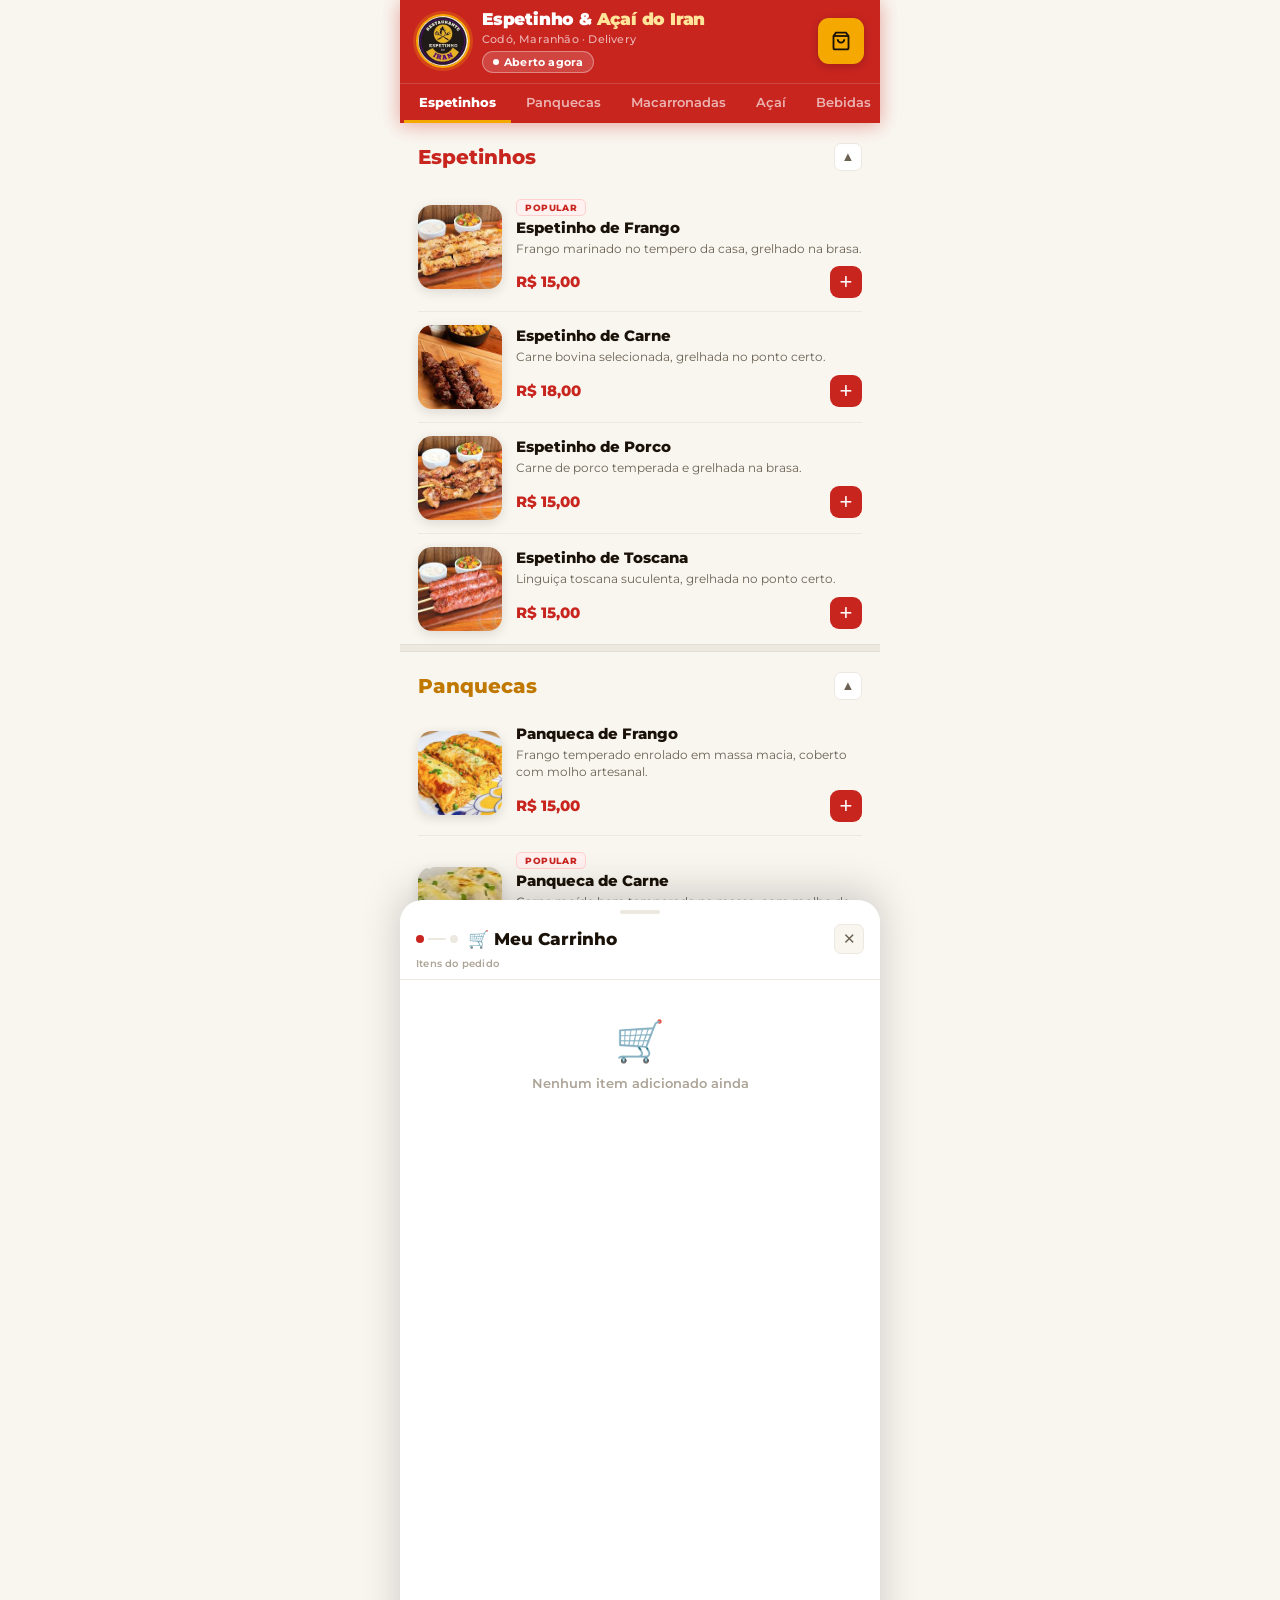
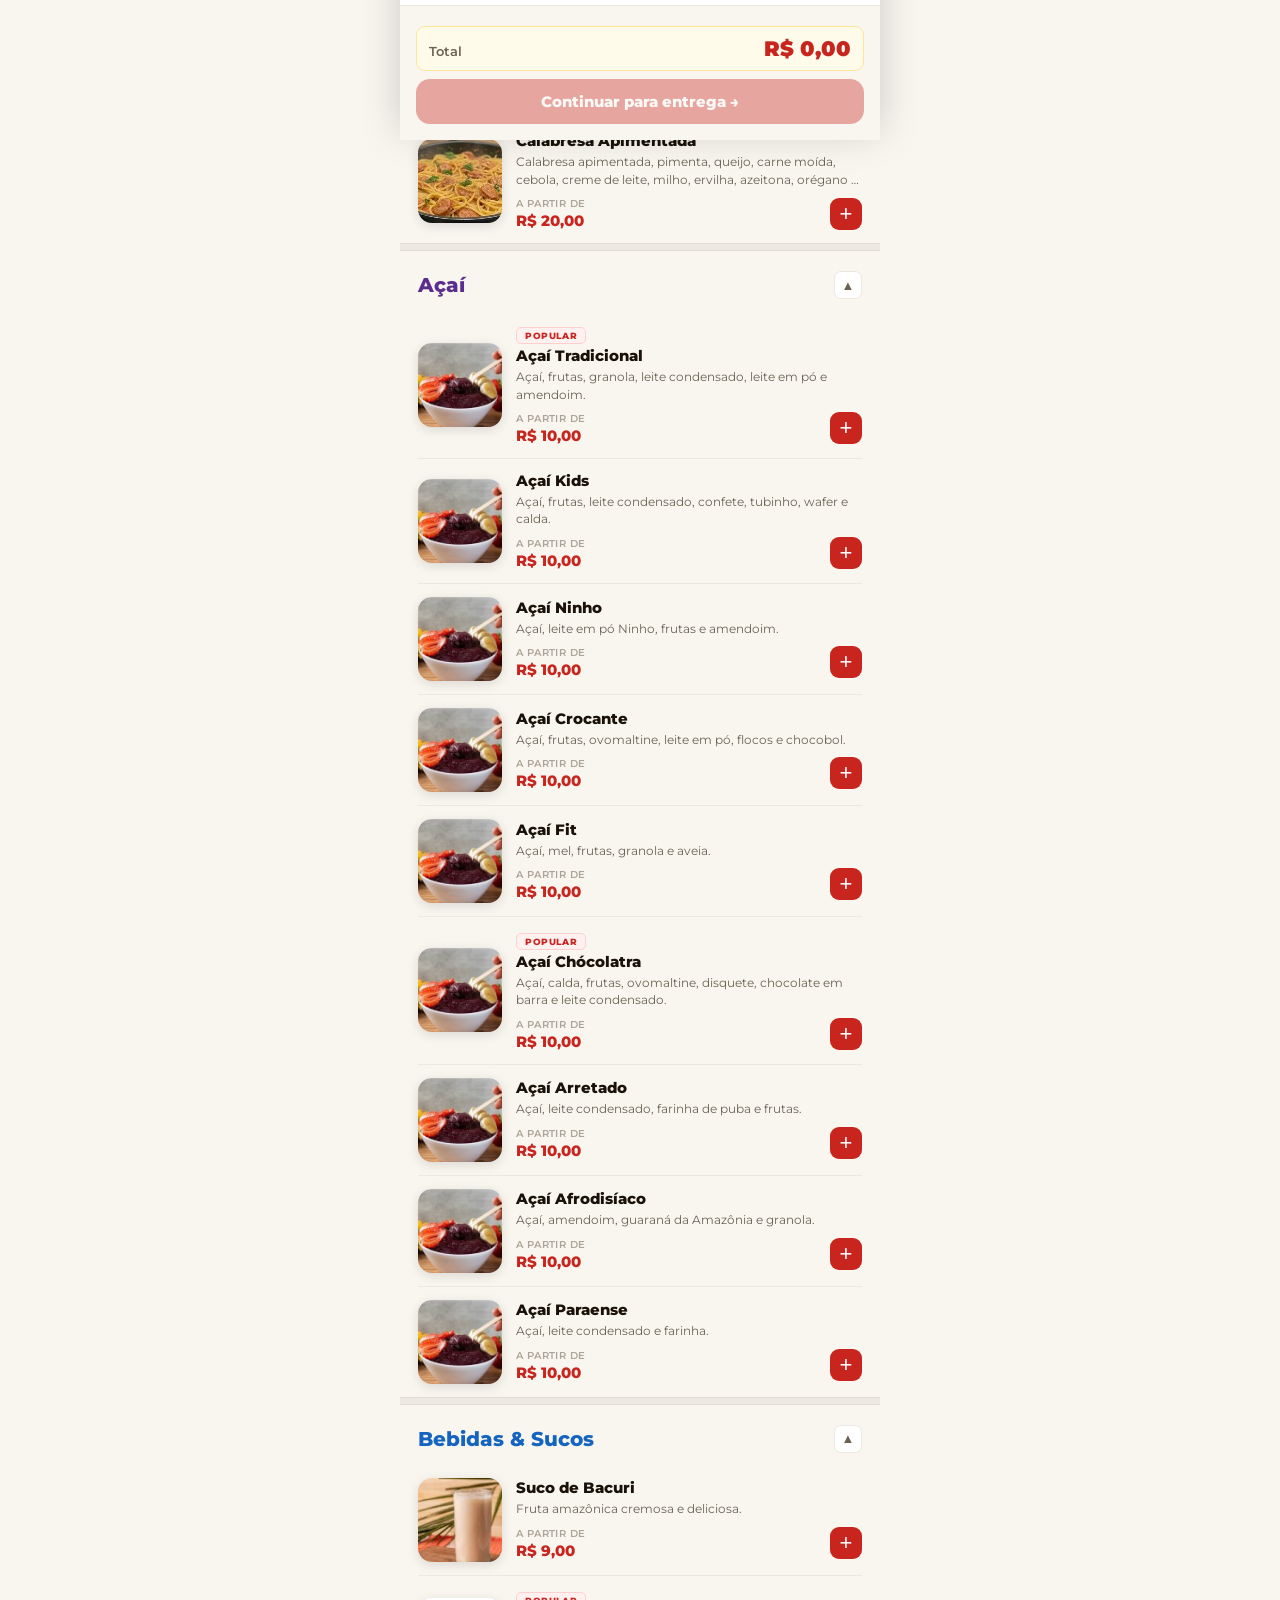
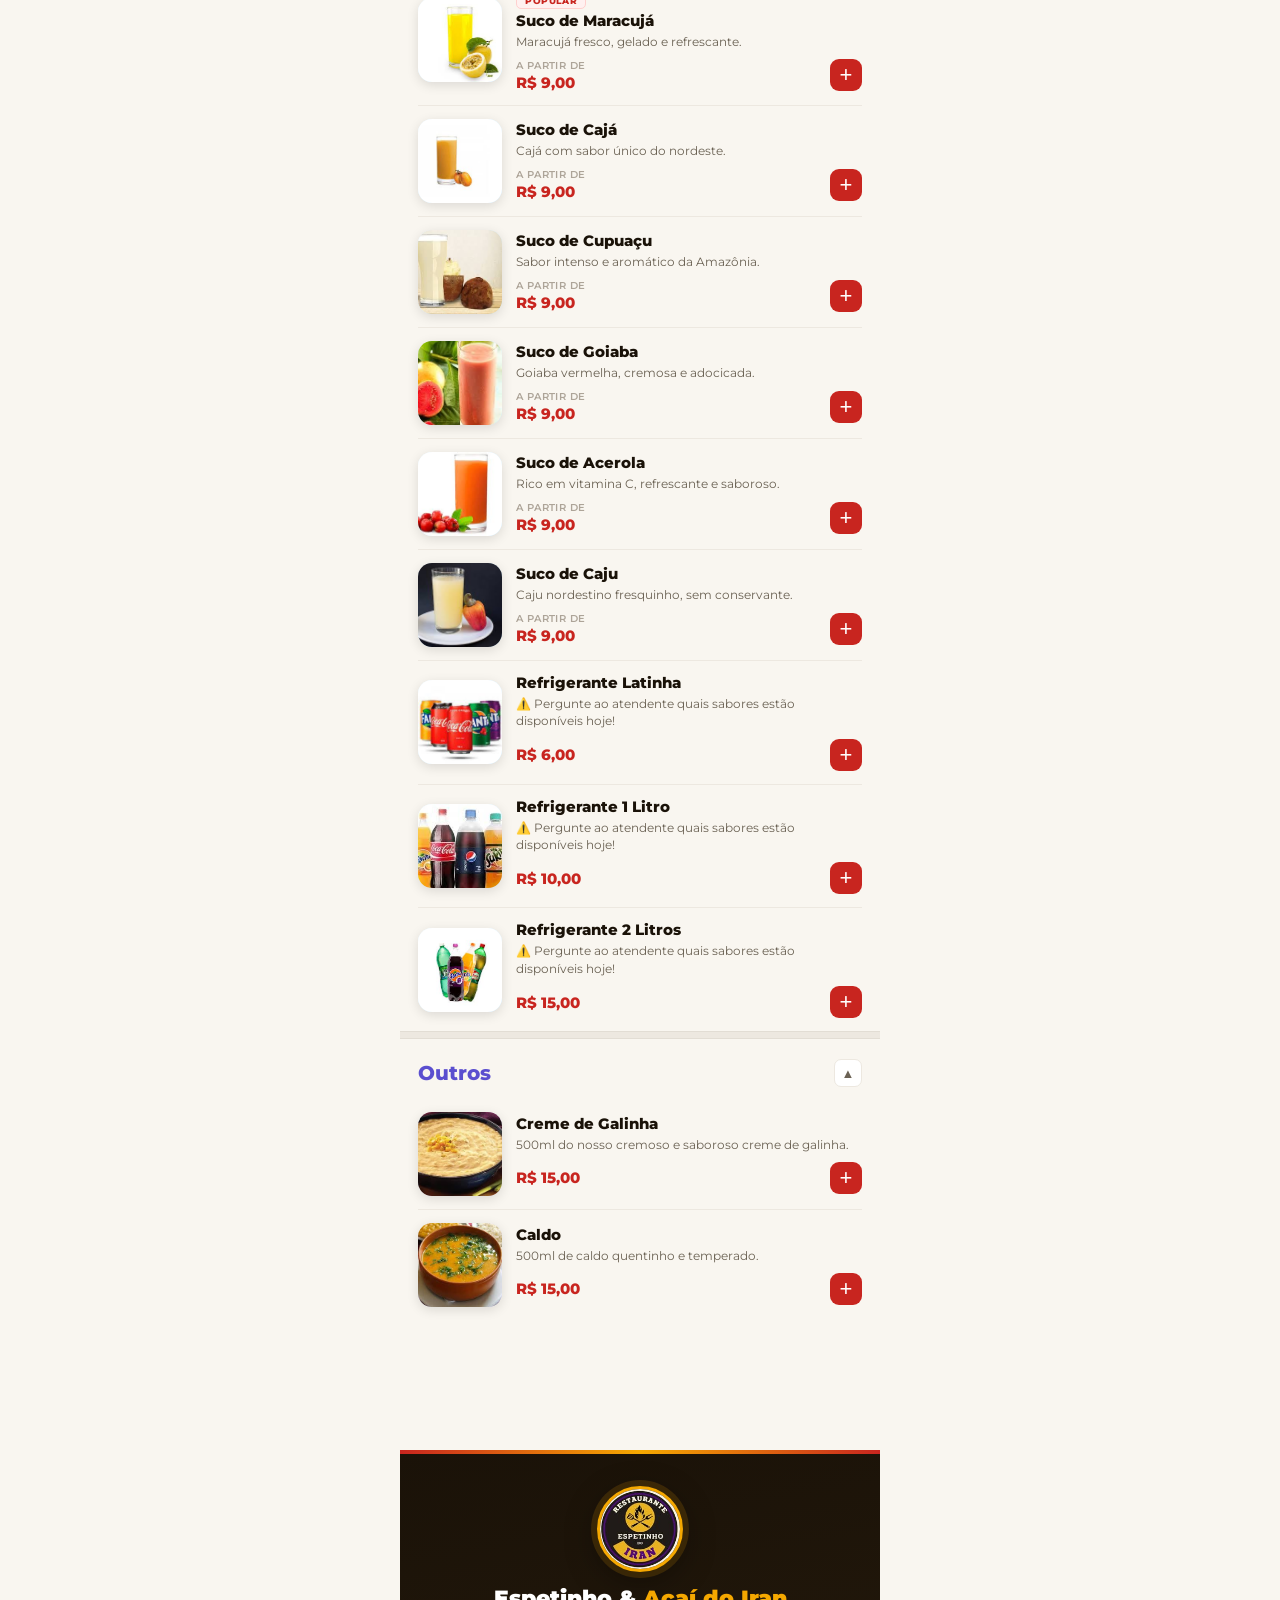
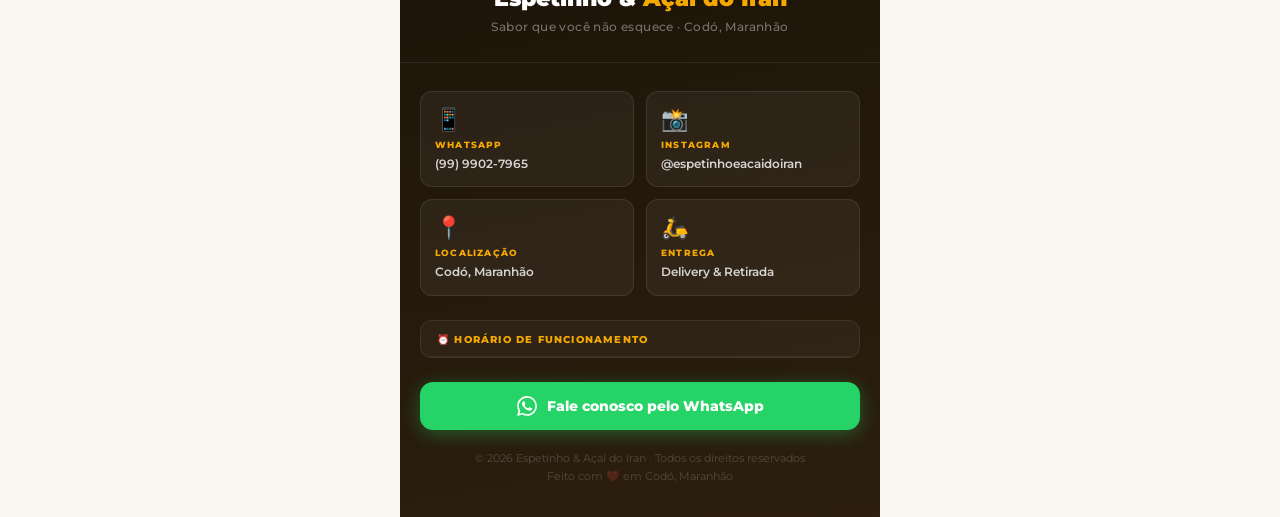
<file: index.html>
<!DOCTYPE html>
<html lang="pt-BR">
<head>
  <meta charset="UTF-8">
  <meta name="viewport" content="width=device-width, initial-scale=1.0, maximum-scale=1.0, user-scalable=no">
  <meta name="description" content="Espetinho e Açaí do Iran — Delivery em Codó, MA">
  <title>Espetinho &amp; Açaí do Iran</title>
  <link rel="preconnect" href="https://fonts.googleapis.com">
  <link href="https://fonts.googleapis.com/css2?family=Montserrat:wght@400;500;600;700;800;900&display=swap" rel="stylesheet">
  <link rel="stylesheet" href="style.css">
</head>
<body>

<!-- ═══════════════ HEADER ═══════════════ -->
<header class="app-header">
  <div class="header-top">
    <img id="logoImg" alt="Logo Espetinho do Iran" class="logo-img">
    <div class="header-info">
      <div class="header-name">Espetinho &amp; <span>Açaí do Iran</span></div>
      <div class="header-sub">Codó, Maranhão · Delivery</div>
      <div class="status-pill open" id="statusPill">
        <span class="status-dot"></span>
        <span id="statusTxt">Aberto agora</span>
      </div>
    </div>
    <button class="header-cart-btn" onclick="openCart()" title="Ver carrinho">
      <svg width="20" height="20" viewBox="0 0 24 24" fill="none" stroke="currentColor" stroke-width="2.2">
        <path d="M6 2L3 6v14a2 2 0 002 2h14a2 2 0 002-2V6l-3-4z"/>
        <line x1="3" y1="6" x2="21" y2="6"/>
        <path d="M16 10a4 4 0 01-8 0"/>
      </svg>
      <span class="cart-count-badge" id="cartBadge">0</span>
    </button>
  </div>

  <div class="cat-tabs-wrap">
    <div class="cat-tabs" id="catTabsEl">
      <button class="cat-tab active" data-sec="sec-esp">Espetinhos</button>
      <button class="cat-tab" data-sec="sec-panq">Panquecas</button>
      <button class="cat-tab" data-sec="sec-mac">Macarronadas</button>
      <button class="cat-tab" data-sec="sec-acai">Açaí</button>
      <button class="cat-tab" data-sec="sec-beb">Bebidas</button>
      <button class="cat-tab" data-sec="sec-outros">Outros</button>
    </div>
  </div>
</header>

<!-- Closed banner -->
<div id="closedBanner">
  <p>🕒 <strong>Fechado no momento.</strong> Monte seu pedido — enviaremos quando abrirmos.</p>
</div>

<!-- ═══════════════ MAIN ═══════════════ -->
<main class="main-scroll">

  <!-- ESPETINHOS -->
  <div id="sec-esp">
    <div class="section-head">
      <div class="section-title" style="color:var(--red)">Espetinhos</div>
      <button class="section-toggle" onclick="toggleSection('items-esp',this)">▲</button>
    </div>
    <div class="item-list section-items" id="items-esp"></div>
  </div>

  <div class="section-divider"></div>

  <!-- PANQUECAS -->
  <div id="sec-panq">
    <div class="section-head">
      <div class="section-title" style="color:var(--yellow-dk)">Panquecas</div>
      <button class="section-toggle" onclick="toggleSection('items-panq',this)">▲</button>
    </div>
    <div class="item-list section-items" id="items-panq"></div>
  </div>

  <div class="section-divider"></div>

  <!-- MACARRONADAS -->
  <div id="sec-mac">
    <div class="section-head">
      <div class="section-title" style="color:var(--yellow-dk)">Macarronadas</div>
      <button class="section-toggle" onclick="toggleSection('items-mac',this)">▲</button>
    </div>
    <div class="item-list section-items" id="items-mac"></div>
  </div>

  <div class="section-divider"></div>

  <!-- AÇAÍ -->
  <div id="sec-acai">
    <div class="section-head">
      <div class="section-title" style="color:var(--purple)">Açaí</div>
      <button class="section-toggle" onclick="toggleSection('items-acai',this)">▲</button>
    </div>
    <div class="item-list section-items" id="items-acai"></div>
  </div>

  <div class="section-divider"></div>

  <!-- BEBIDAS -->
  <div id="sec-beb">
    <div class="section-head">
      <div class="section-title" style="color:#1565C0">Bebidas &amp; Sucos</div>
      <button class="section-toggle" onclick="toggleSection('items-beb',this)">▲</button>
    </div>
    <div class="item-list section-items" id="items-beb"></div>
  </div>



  <div class="section-divider"></div>

  <!-- OUTROS -->
  <div id="sec-outros">
    <div class="section-head">
      <div class="section-title" style="color:#5B4FCF">Outros</div>
      <button class="section-toggle" onclick="toggleSection('items-outros',this)">▲</button>
    </div>
    <div class="item-list section-items" id="items-outros"></div>
  </div>

</main>

<!-- ═══════════════ FOOTER ═══════════════ -->
<footer class="site-footer">
  <div class="footer-hero">
    <img id="footerLogoImg" alt="Logo" class="footer-logo">
    <div class="footer-brand-name">Espetinho &amp; <span>Açaí do Iran</span></div>
    <div class="footer-tagline">Sabor que você não esquece · Codó, Maranhão</div>
  </div>

  <div class="footer-grid">
    <div class="footer-card">
      <span class="footer-card-icon">📱</span>
      <span class="footer-card-label">WhatsApp</span>
      <span class="footer-card-val">
        <a href="https://wa.me/559999027965">(99) 9902-7965</a>
      </span>
    </div>
    <div class="footer-card">
      <span class="footer-card-icon">📸</span>
      <span class="footer-card-label">Instagram</span>
      <span class="footer-card-val">
        <a href="https://instagram.com/espetinhoeacaidoiran" target="_blank">@espetinhoeacaidoiran</a>
      </span>
    </div>
    <div class="footer-card">
      <span class="footer-card-icon">📍</span>
      <span class="footer-card-label">Localização</span>
      <span class="footer-card-val">Codó, Maranhão</span>
    </div>
    <div class="footer-card">
      <span class="footer-card-icon">🛵</span>
      <span class="footer-card-label">Entrega</span>
      <span class="footer-card-val">Delivery &amp; Retirada</span>
    </div>
  </div>

  <div class="footer-hours">
    <div class="footer-hours-title">⏰ Horário de Funcionamento</div>
    <div id="footerSchRows"></div>
  </div>

  <a href="https://wa.me/559999027965" class="footer-cta" target="_blank">
    <svg width="20" height="20" fill="currentColor" viewBox="0 0 24 24">
      <path d="M17.472 14.382c-.297-.149-1.758-.867-2.03-.967-.273-.099-.471-.148-.67.15-.197.297-.767.966-.94 1.164-.173.199-.347.223-.644.075-.297-.15-1.255-.463-2.39-1.475-.883-.788-1.48-1.761-1.653-2.059-.173-.297-.018-.458.13-.606.134-.133.298-.347.446-.52.149-.174.198-.298.298-.497.099-.198.05-.371-.025-.52-.075-.149-.669-1.612-.916-2.207-.242-.579-.487-.5-.669-.51-.173-.008-.371-.01-.57-.01-.198 0-.52.074-.792.372-.272.297-1.04 1.016-1.04 2.479 0 1.462 1.065 2.875 1.213 3.074.149.198 2.096 3.2 5.077 4.487.709.306 1.262.489 1.694.625.712.227 1.36.195 1.871.118.571-.085 1.758-.719 2.006-1.413.248-.694.248-1.289.173-1.413-.074-.124-.272-.198-.57-.347m-5.421 7.403h-.004a9.87 9.87 0 01-5.031-1.378l-.361-.214-3.741.982.998-3.648-.235-.374a9.86 9.86 0 01-1.51-5.26c.001-5.45 4.436-9.884 9.888-9.884 2.64 0 5.122 1.03 6.988 2.898a9.825 9.825 0 012.893 6.994c-.003 5.45-4.437 9.884-9.885 9.884m8.413-18.297A11.815 11.815 0 0012.05 0C5.495 0 .16 5.335.157 11.892c0 2.096.547 4.142 1.588 5.945L.057 24l6.305-1.654a11.882 11.882 0 005.683 1.448h.005c6.554 0 11.89-5.335 11.893-11.893a11.821 11.821 0 00-3.48-8.413z"/>
    </svg>
    Fale conosco pelo WhatsApp
  </a>

  <p class="footer-copy">© 2026 Espetinho &amp; Açaí do Iran · Todos os direitos reservados<br>Feito com ❤️ em Codó, Maranhão</p>
</footer>

<!-- ═══════════════ CART OVERLAY + PANEL ═══════════════ -->
<div class="cart-overlay" id="cartOverlay" onclick="closeCart()"></div>
<div class="cart-panel" id="cartPanel">
  <div class="cart-handle"></div>

  <!-- ── STEP HEADER ── -->
  <div class="cart-head">
    <div class="cart-head-top">
      <div class="cart-steps">
        <span class="cart-step-dot active" id="stepDot1"></span>
        <span class="cart-step-line"></span>
        <span class="cart-step-dot" id="stepDot2"></span>
      </div>
      <h2 id="cartTitle">🛒 Meu Carrinho</h2>
      <button class="cart-close" onclick="closeCart()">✕</button>
    </div>
    <p class="cart-step-label" id="cartStepLabel">Itens do pedido</p>
  </div>

  <!-- ── STEP 1: ITEMS ── -->
  <div class="cart-body" id="cartBody">
    <div class="cart-empty-msg">
      <div class="big">🛒</div>
      <p>Nenhum item adicionado ainda</p>
    </div>
  </div>
  <div class="cart-step1-footer" id="cartStep1Footer">
    <div class="total-row">
      <span class="total-label">Total</span>
      <span class="total-val" id="totalVal">R$ 0,00</span>
    </div>
    <button class="cart-next-btn" id="cartNextBtn" onclick="goToStep2()" disabled>
      Continuar para entrega →
    </button>
  </div>

  <!-- ── STEP 2: DELIVERY + PAYMENT ── -->
  <div class="cart-step2" id="cartStep2" style="display:none">
    <div class="cart-body cart-body-step2">
      <div class="closed-hint" id="closedHint">⏰ Fechado agora — pedido não pode ser enviado</div>

      <div class="step2-section-label">Tipo de entrega</div>
      <div class="delivery-row">
        <div class="del-opt active" id="optDelivery" onclick="setDelivery('delivery')">
          <span class="del-icon">🛵</span>
          <span class="del-label">Delivery</span>
          <span class="del-sub">Entrega em casa</span>
        </div>
        <div class="del-opt" id="optRetirada" onclick="setDelivery('retirada')">
          <span class="del-icon">🏃</span>
          <span class="del-label">Retirada</span>
          <span class="del-sub">No balcão</span>
        </div>
      </div>

      <div class="addr-form show" id="addrForm">
        <div class="step2-section-label">Endereço de entrega</div>
        <div class="form-row">
          <label>Rua / Avenida</label>
          <input class="form-input" id="fRua" type="text" placeholder="Ex: Rua das Flores">
        </div>
        <div class="form-grid">
          <div class="form-row">
            <label>Número</label>
            <input class="form-input" id="fNum" type="text" placeholder="123">
          </div>
          <div class="form-row">
            <label>Complemento</label>
            <input class="form-input" id="fComp" type="text" placeholder="Apto, bloco...">
          </div>
        </div>
        <div class="form-row">
          <label>Bairro</label>
          <input class="form-input" id="fBairro" type="text" placeholder="Ex: Centro">
        </div>
        <div class="form-row">
          <label>Ponto de referência</label>
          <input class="form-input" id="fRef" type="text" placeholder="Próximo ao mercado...">
        </div>
      </div>

      <div class="step2-section-label">Pagamento</div>
      <div class="pay-section">
        <div class="pay-opts">
          <div class="pay-opt active" data-pay="dinheiro" onclick="setPay(this)">💵 Dinheiro</div>
          <div class="pay-opt" data-pay="pix" onclick="setPay(this)">📲 Pix</div>
          <div class="pay-opt" data-pay="cartao" onclick="setPay(this)">💳 Cartão</div>
        </div>
        <div id="trocoRow">
          <div class="form-row" style="margin-top:7px">
            <label>Troco para quanto?</label>
            <input class="form-input" id="fTroco" type="number" placeholder="Ex: 50">
          </div>
        </div>
      </div>

      <div class="step2-section-label">Observações</div>
      <textarea class="obs-area" id="obsArea" placeholder="Ex: sem pimenta, bem passado..."></textarea>

      <!-- mini resumo do pedido -->
      <div class="step2-section-label">Resumo</div>
      <div class="step2-resumo" id="step2Resumo"></div>

      <div class="total-row" style="margin-top:12px">
        <span class="total-label">Total do pedido</span>
        <span class="total-val" id="totalVal2">R$ 0,00</span>
      </div>
    </div>

    <div class="cart-footer">
      <div class="step2-actions">
        <button class="cart-back-btn" onclick="goToStep1()">← Voltar</button>
        <button class="send-btn" id="sendBtn" onclick="sendWhatsApp()" disabled>
          <svg width="17" height="17" fill="currentColor" viewBox="0 0 24 24">
            <path d="M17.472 14.382c-.297-.149-1.758-.867-2.03-.967-.273-.099-.471-.148-.67.15-.197.297-.767.966-.94 1.164-.173.199-.347.223-.644.075-.297-.15-1.255-.463-2.39-1.475-.883-.788-1.48-1.761-1.653-2.059-.173-.297-.018-.458.13-.606.134-.133.298-.347.446-.52.149-.174.198-.298.298-.497.099-.198.05-.371-.025-.52-.075-.149-.669-1.612-.916-2.207-.242-.579-.487-.5-.669-.51-.173-.008-.371-.01-.57-.01-.198 0-.52.074-.792.372-.272.297-1.04 1.016-1.04 2.479 0 1.462 1.065 2.875 1.213 3.074.149.198 2.096 3.2 5.077 4.487.709.306 1.262.489 1.694.625.712.227 1.36.195 1.871.118.571-.085 1.758-.719 2.006-1.413.248-.694.248-1.289.173-1.413-.074-.124-.272-.198-.57-.347m-5.421 7.403h-.004a9.87 9.87 0 01-5.031-1.378l-.361-.214-3.741.982.998-3.648-.235-.374a9.86 9.86 0 01-1.51-5.26c.001-5.45 4.436-9.884 9.888-9.884 2.64 0 5.122 1.03 6.988 2.898a9.825 9.825 0 012.893 6.994c-.003 5.45-4.437 9.884-9.885 9.884m8.413-18.297A11.815 11.815 0 0012.05 0C5.495 0 .16 5.335.157 11.892c0 2.096.547 4.142 1.588 5.945L.057 24l6.305-1.654a11.882 11.882 0 005.683 1.448h.005c6.554 0 11.89-5.335 11.893-11.893a11.821 11.821 0 00-3.48-8.413z"/>
          </svg>
          Enviar pelo WhatsApp
        </button>
      </div>
    </div>
  </div>

</div>

<!-- ═══════════════ ITEM MODAL ═══════════════ -->
<div class="modal-overlay" id="itemModal" onclick="closeModalBg(event)">
  <div class="modal-box">
    <div class="modal-handle"></div>
    <div class="modal-hero esp-bg" id="mHero">
      <span id="mEmoji" style="font-size:76px;position:relative;z-index:1;"></span>
      <button class="modal-close-btn" onclick="closeModalFn()">✕</button>
    </div>
    <div class="modal-info">
      <div class="modal-item-name" id="mName"></div>
      <div class="modal-item-desc" id="mDesc"></div>
      <div class="modal-item-price" id="mPrice"></div>
    </div>
    <div class="modal-body" id="modalBody"></div>
    <div class="modal-footer">
      <div class="qty-row">
        <span class="qty-label">Quantidade</span>
        <button class="qty-mod" onclick="changeQty(-1)">−</button>
        <span class="qty-disp" id="qtyDisp">1</span>
        <button class="qty-mod" onclick="changeQty(1)">+</button>
      </div>
      <button class="add-to-cart-btn" onclick="confirmAdd()">
        Adicionar ao pedido &nbsp;·&nbsp; <span id="addBtnPrice">R$ 0,00</span>
      </button>
    </div>
  </div>
</div>

<!-- TOAST -->
<div class="toast" id="toast"></div>

<script src="app.js"></script>
<script>
  // Inject logo base64 (keeps logo embedded, avoids external file dependency)
  const LOGO_B64 = '[data-uri]';
  document.getElementById('logoImg').src = LOGO_B64;
  document.getElementById('footerLogoImg').src = LOGO_B64;
</script>
</body>
</html>
</file>
<file: style.css>
/* ═══════════════════════════════════════════
   ESPETINHO & AÇAÍ DO IRAN — style.css
   ═══════════════════════════════════════════ */

/* ── TOKENS ── */
:root {
  --red:       #C8251F;
  --red-dark:  #9E1C17;
  --red-soft:  #FFF1F0;
  --red-mid:   #FFD0CE;
  --yellow:    #F5A800;
  --yellow-dk: #C07800;
  --yellow-sf: #FFFBEA;
  --yellow-md: #FFE49A;
  --bg:        #F9F6F0;
  --surface:   #FFFFFF;
  --border:    #EDE8E0;
  --text:      #1A1208;
  --muted:     #6B6254;
  --subtle:    #ADA498;
  --green:     #1A7A40;
  --purple:    #5B2D8E;
  --radius:    14px;
  --shadow:    0 2px 14px rgba(0,0,0,.07);
  --shadow-md: 0 6px 28px rgba(0,0,0,.12);
}

/* ── RESET ── */
*, *::before, *::after {
  margin: 0; padding: 0;
  box-sizing: border-box;
  touch-action: manipulation;
}
html { scroll-behavior: smooth; }
body {
  font-family: 'Montserrat', sans-serif;
  background: var(--bg);
  color: var(--text);
  min-height: 100vh;
  max-width: 480px;
  margin: 0 auto;
  position: relative;
}

/* ════════════════════════════
   HEADER
════════════════════════════ */
.app-header {
  background: var(--red);
  position: sticky; top: 0; z-index: 80;
  box-shadow: 0 2px 18px rgba(200,37,31,.4);
}
.header-top {
  display: flex; align-items: center; gap: 12px;
  padding: 10px 16px;
}
.logo-img {
  width: 54px; height: 54px; border-radius: 50%; flex-shrink: 0;
  object-fit: cover;
  border: 2.5px solid var(--yellow);
  box-shadow: 0 0 0 3px rgba(245,168,0,.25);
}
.header-info { flex: 1; min-width: 0; }
.header-name {
  font-family: 'Montserrat', sans-serif;
  font-size: 17px; font-weight: 900;
  color: #fff; line-height: 1.15;
  letter-spacing: -.2px;
}
.header-name span { color: var(--yellow-md); }
.header-sub {
  font-size: 11px; font-weight: 500;
  color: rgba(255,255,255,.65);
  margin-top: 2px; letter-spacing: .2px;
}
.status-pill {
  display: inline-flex; align-items: center; gap: 5px;
  font-size: 11px; font-weight: 700;
  padding: 3px 10px; border-radius: 20px;
  margin-top: 5px; border: 1.5px solid;
  width: fit-content; letter-spacing: .2px;
}
.status-pill.open  { background: rgba(255,255,255,.15); color: #fff; border-color: rgba(255,255,255,.35); }
.status-pill.closed{ background: rgba(0,0,0,.15); color: rgba(255,255,255,.6); border-color: rgba(255,255,255,.15); }
.status-dot { width: 6px; height: 6px; border-radius: 50%; background: currentColor; flex-shrink: 0; }
.status-pill.open .status-dot { animation: blink 1.3s infinite; }
@keyframes blink { 0%,100%{opacity:1} 50%{opacity:.2} }

.header-cart-btn {
  flex-shrink: 0;
  background: var(--yellow); color: var(--text);
  border: none; border-radius: 11px;
  width: 46px; height: 46px;
  display: flex; align-items: center; justify-content: center;
  cursor: pointer; position: relative;
  box-shadow: 0 2px 8px rgba(0,0,0,.2);
  transition: transform .15s, background .15s;
}
.header-cart-btn:hover { background: #e09600; transform: scale(1.06); }
.cart-count-badge {
  position: absolute; top: -5px; right: -5px;
  background: var(--red-dark); color: #fff;
  width: 18px; height: 18px; border-radius: 50%;
  font-size: 10px; font-weight: 800;
  display: none; align-items: center; justify-content: center;
  border: 2px solid var(--red);
}

/* Category tabs */
.cat-tabs-wrap {
  overflow-x: auto; white-space: nowrap;
  scrollbar-width: none;
  border-top: 1px solid rgba(255,255,255,.15);
}
.cat-tabs-wrap::-webkit-scrollbar { display: none; }
.cat-tabs { display: inline-flex; padding: 0 4px; }
.cat-tab {
  display: inline-block; padding: 10px 15px;
  font-family: 'Montserrat', sans-serif;
  font-size: 13px; font-weight: 600;
  color: rgba(255,255,255,.65);
  cursor: pointer; border-bottom: 3px solid transparent;
  transition: all .18s; white-space: nowrap;
  background: none; border-top: none; border-left: none; border-right: none;
}
.cat-tab:hover { color: rgba(255,255,255,.9); }
.cat-tab.active { color: #fff; border-bottom-color: var(--yellow); font-weight: 800; }

/* ── CLOSED BANNER ── */
#closedBanner {
  display: none; background: var(--yellow-sf);
  border-bottom: 1px solid var(--yellow-md);
  padding: 10px 18px; text-align: center;
}
#closedBanner.show { display: block; }
#closedBanner p { color: var(--yellow-dk); font-size: 12px; font-weight: 700; }
#closedBanner strong { color: var(--red); }

/* ════════════════════════════
   MAIN / SECTIONS
════════════════════════════ */
.main-scroll { padding: 0 0 130px; }

.section-head {
  display: flex; align-items: center; justify-content: space-between;
  padding: 20px 18px 12px;
}
.section-title {
  font-family: 'Montserrat', sans-serif;
  font-size: 20px; font-weight: 800;
  display: flex; align-items: center; gap: 8px;
}
.section-toggle {
  width: 28px; height: 28px; border-radius: 7px;
  background: var(--surface); border: 1px solid var(--border);
  display: flex; align-items: center; justify-content: center;
  cursor: pointer; font-size: 13px; color: var(--muted);
  transition: all .15s; user-select: none;
}
.section-toggle:hover { background: var(--border); }
.section-divider {
  height: 8px; background: var(--border);
  border-top: 1px solid #E2DDD4; border-bottom: 1px solid #E2DDD4;
}

/* ════════════════════════════
   ITEM CARDS
════════════════════════════ */
.item-list { padding: 0 18px; display: flex; flex-direction: column; }
.item-card {
  display: flex; align-items: center; gap: 14px;
  padding: 13px 0;
  border-bottom: 1px solid var(--border);
  cursor: pointer; position: relative;
  transition: opacity .12s, background .12s;
  border-radius: 0;
}
.item-card:last-child { border-bottom: none; }
.item-card:active { opacity: .85; }

/* Item thumbnail — real photo */
.item-thumb {
  width: 84px; height: 84px; border-radius: 14px; flex-shrink: 0;
  overflow: hidden;
  box-shadow: 0 3px 12px rgba(0,0,0,.12);
  background: var(--border);
  display: flex; align-items: center; justify-content: center;
  font-size: 38px;
  position: relative;
}
.item-thumb img {
  width: 100%; height: 100%;
  object-fit: cover; display: block;
  transition: transform .3s;
}
.item-card:hover .item-thumb img { transform: scale(1.04); }
/* fallback color per category */
.item-thumb.esp-bg  { background: linear-gradient(135deg,#FFF0E6,#FFD4B8); }
.item-thumb.panq-bg { background: linear-gradient(135deg,#FFFCE6,#FFDEA0); }
.item-thumb.mac-bg  { background: linear-gradient(135deg,#FFF8E6,#FFE69A); }
.item-thumb.acai-bg { background: linear-gradient(135deg,#F2EAFF,#D8C8F8); }
.item-thumb.beb-bg  { background: linear-gradient(135deg,#E6F6FF,#B8E4FF); }

.item-content { flex: 1; min-width: 0; }
.item-badge-row { margin-bottom: 4px; }
.ibadge {
  font-size: 9px; font-weight: 800;
  padding: 2px 8px; border-radius: 5px;
  letter-spacing: .6px; text-transform: uppercase;
}
.ibadge-hot { background: var(--red-soft); color: var(--red); border: 1px solid var(--red-mid); }
.ibadge-new { background: var(--yellow-sf); color: var(--yellow-dk); border: 1px solid var(--yellow-md); }

.item-name {
  font-family: 'Montserrat', sans-serif;
  font-weight: 800; font-size: 15px;
  color: var(--text); margin-bottom: 3px; line-height: 1.2;
}
.item-desc {
  font-size: 12px; font-weight: 400;
  color: var(--muted); line-height: 1.45;
  display: -webkit-box; -webkit-line-clamp: 2;
  -webkit-box-orient: vertical; overflow: hidden;
}
.item-price-row {
  display: flex; align-items: center;
  justify-content: space-between; margin-top: 9px;
}
.item-price {
  font-family: 'Montserrat', sans-serif;
  font-size: 15px; font-weight: 800; color: var(--red);
}
.item-price-from {
  font-size: 10px; font-weight: 600; color: var(--subtle);
  display: block; margin-bottom: 1px; text-transform: uppercase; letter-spacing: .4px;
}
.item-add-btn {
  width: 32px; height: 32px; border-radius: 9px;
  background: var(--red); border: none; color: #fff;
  font-size: 22px; line-height: 1; cursor: pointer;
  display: flex; align-items: center; justify-content: center;
  transition: all .14s; flex-shrink: 0;
}
.item-add-btn:hover { background: var(--red-dark); }
.item-add-btn:active { transform: scale(.9); }

.section-items.collapsed { display: none; }

/* ════════════════════════════
   SCHEDULE
════════════════════════════ */
.schedule-wrap {
  margin: 0 18px 24px;
  background: var(--surface);
  border-radius: var(--radius);
  border: 1px solid var(--border);
  overflow: hidden; box-shadow: var(--shadow);
}
.sch-row {
  display: flex; justify-content: space-between; align-items: center;
  padding: 11px 16px; border-bottom: 1px solid var(--bg);
  font-size: 13px;
}
.sch-row:last-child { border: none; }
.sch-row.today { background: var(--yellow-sf); }
.sch-day { font-weight: 600; }
.sch-time { font-weight: 500; color: var(--muted); }
.sch-time.closed-day { color: var(--red); font-weight: 700; }
.sch-time.open-now   { color: var(--green); font-weight: 700; }

/* ════════════════════════════
   CART PANEL — 2 ETAPAS
════════════════════════════ */
.cart-overlay {
  display: none; position: fixed; inset: 0;
  background: rgba(0,0,0,.5); backdrop-filter: blur(3px);
  z-index: 190; pointer-events: none;
}
.cart-overlay.open { display: block; pointer-events: auto; }

.cart-panel {
  position: fixed; bottom: 0; left: 50%;
  transform: translateX(-50%) translateY(100%);
  width: 100%; max-width: 480px;
  background: var(--surface);
  border-radius: 22px 22px 0 0;
  z-index: 192;
  /* iPhone safe area + altura total usável */
  height: calc(100vh - 60px);
  display: flex; flex-direction: column;
  transition: transform .3s cubic-bezier(.4,0,.2,1);
  box-shadow: 0 -8px 40px rgba(0,0,0,.18);
}
.cart-panel.open { transform: translateX(-50%) translateY(0); }

.cart-handle {
  width: 40px; height: 4px; border-radius: 2px;
  background: var(--border); margin: 10px auto 0; flex-shrink: 0;
}

/* ── HEAD — fixo no topo ── */
.cart-head {
  padding: 10px 16px 9px;
  border-bottom: 1px solid var(--border); flex-shrink: 0;
}
.cart-head-top { display: flex; align-items: center; gap: 10px; }
.cart-head h2 {
  font-family: 'Montserrat', sans-serif;
  font-size: 17px; font-weight: 800; flex: 1;
}
.cart-close {
  width: 30px; height: 30px; border-radius: 7px;
  background: var(--bg); border: 1px solid var(--border);
  cursor: pointer; font-size: 15px; color: var(--muted);
  display: flex; align-items: center; justify-content: center;
  transition: all .13s; flex-shrink: 0;
}
.cart-close:hover { background: var(--border); }

/* step dots */
.cart-steps { display: flex; align-items: center; gap: 4px; flex-shrink: 0; }
.cart-step-dot {
  width: 8px; height: 8px; border-radius: 50%;
  background: var(--border); transition: background .2s;
}
.cart-step-dot.active { background: var(--red); }
.cart-step-line { width: 18px; height: 2px; background: var(--border); border-radius: 1px; }
.cart-step-label {
  font-size: 10px; font-weight: 600; color: var(--subtle);
  margin-top: 3px; letter-spacing: .2px;
}

/* ─────────────────────────────
   STEP 1
───────────────────────────── */
/* body scrollável, cresce para preencher */
.cart-body {
  padding: 4px 16px 8px;
  overflow-y: auto; flex: 1;
  -webkit-overflow-scrolling: touch;
  overscroll-behavior: contain;
}
.cart-empty-msg { text-align: center; padding: 32px 0; color: var(--subtle); }
.cart-empty-msg .big { font-size: 40px; margin-bottom: 10px; }
.cart-empty-msg p { font-size: 13px; font-weight: 600; }

/* footer step1 — fixo na base */
.cart-step1-footer {
  padding: 10px 16px max(16px, env(safe-area-inset-bottom));
  border-top: 1px solid var(--border);
  background: var(--bg); flex-shrink: 0;
}
.cart-next-btn {
  width: 100%; padding: 13px;
  background: var(--red); color: #fff; border: none;
  border-radius: var(--radius);
  font-family: 'Montserrat', sans-serif;
  font-weight: 800; font-size: 15px; cursor: pointer;
  transition: background .15s; margin-top: 8px;
}
.cart-next-btn:hover:not(:disabled) { background: var(--red-dark); }
.cart-next-btn:disabled { opacity: .38; cursor: not-allowed; }

/* ── CART ITEMS ── */
.cart-item-row {
  display: flex; align-items: flex-start; justify-content: space-between;
  gap: 10px; padding: 12px 0;
  border-bottom: 1px solid var(--border);
}
.cart-item-row:last-child { border-bottom: none; }

.ci-tag {
  width: 36px; height: 36px; border-radius: 9px; flex-shrink: 0;
  display: flex; align-items: center; justify-content: center; font-size: 19px;
}
.ci-tag.esp-bg  { background: linear-gradient(135deg,#FFF0E6,#FFD4B8); }
.ci-tag.panq-bg { background: linear-gradient(135deg,#FFFCE6,#FFDEA0); }
.ci-tag.mac-bg  { background: linear-gradient(135deg,#FFF8E6,#FFE69A); }
.ci-tag.acai-bg { background: linear-gradient(135deg,#F2EAFF,#D8C8F8); }
.ci-tag.beb-bg  { background: linear-gradient(135deg,#E6F6FF,#B8E4FF); }

.ci-info { flex: 1; min-width: 0; }
.ci-name { font-weight: 800; font-size: 13px; color: var(--text); display: block; margin-bottom: 4px; line-height: 1.3; }
.ci-details { display: flex; flex-direction: column; gap: 2px; }
.ci-det-line { font-size: 11px; color: var(--muted); font-weight: 600; line-height: 1.4; display: block; }
.ci-det-line::before { content: '▸ '; opacity: .4; font-size: 9px; }
.ci-qty-row { display: flex; align-items: center; gap: 6px; margin-top: 6px; }
.ci-qty-btn {
  width: 22px; height: 22px; border-radius: 6px;
  background: var(--bg); border: 1.5px solid var(--border);
  cursor: pointer; font-size: 14px; font-weight: 800; color: var(--text);
  display: flex; align-items: center; justify-content: center;
  transition: background .12s; line-height: 1;
}
.ci-qty-btn:hover { background: var(--border); }
.ci-qty-btn.remove { border-color: var(--red-mid); color: var(--red); }
.ci-qty-btn.remove:hover { background: var(--red-soft); }
.ci-qty-num { font-size: 13px; font-weight: 800; min-width: 18px; text-align: center; }

.ci-right { flex-shrink: 0; display: flex; flex-direction: column; align-items: flex-end; gap: 4px; padding-top: 1px; }
.ci-price { font-family: 'Montserrat', sans-serif; font-size: 15px; font-weight: 800; color: var(--red); white-space: nowrap; }
.ci-remove {
  background: none; border: 1.5px solid var(--border);
  border-radius: 50%; width: 22px; height: 22px;
  cursor: pointer; color: var(--subtle); font-size: 9px;
  display: flex; align-items: center; justify-content: center;
  transition: all .13s; margin-top: 2px;
}
.ci-remove:hover { background: var(--red-soft); border-color: var(--red-mid); color: var(--red); }

/* ─────────────────────────────
   STEP 2 — ocupa espaço restante
   body scrolla, footer fica fixo
───────────────────────────── */
.cart-step2 {
  /* preenche tudo que sobrou após o .cart-head */
  flex: 1;
  display: flex; flex-direction: column;
  overflow: hidden; /* impede overflow do panel */
}
.cart-body-step2 {
  flex: 1;               /* cresce para preencher */
  overflow-y: auto;      /* só esta área scrolla */
  -webkit-overflow-scrolling: touch;
  overscroll-behavior: contain;
  padding: 8px 16px 12px;
}

/* rótulos de seção dentro do step 2 */
.step2-section-label {
  font-size: 10px; font-weight: 800; color: var(--muted);
  letter-spacing: 1px; text-transform: uppercase;
  margin: 12px 0 7px; display: block;
}
.step2-section-label:first-child { margin-top: 2px; }

/* mini resumo */
.step2-resumo {
  background: var(--bg); border-radius: 10px;
  border: 1px solid var(--border); overflow: hidden;
}
.step2-resumo-item {
  display: flex; justify-content: space-between; align-items: center;
  padding: 8px 12px; font-size: 12px; font-weight: 700;
  border-bottom: 1px solid var(--border); gap: 8px;
}
.step2-resumo-item:last-child { border-bottom: none; }
.step2-resumo-name { color: var(--text); flex: 1; font-size: 12px; }
.step2-resumo-qty  { color: var(--muted); font-size: 11px; flex-shrink: 0; }
.step2-resumo-price { color: var(--red); font-family: 'Montserrat', sans-serif; white-space: nowrap; flex-shrink: 0; }

/* total row */
.total-row {
  display: flex; justify-content: space-between; align-items: baseline;
  padding: 9px 12px; margin-top: 10px;
  background: var(--yellow-sf); border-radius: 9px;
  border: 1px solid var(--yellow-md);
}
.total-label { font-size: 13px; font-weight: 600; color: var(--muted); }
.total-val { font-family: 'Montserrat', sans-serif; font-size: 21px; font-weight: 900; color: var(--red); }

/* footer step2 — SEMPRE VISÍVEL, nunca empurrado para fora */
.cart-footer {
  padding: 10px 16px max(14px, env(safe-area-inset-bottom));
  border-top: 1px solid var(--border);
  background: var(--bg); flex-shrink: 0;
}
.step2-actions { display: flex; gap: 8px; align-items: stretch; }
.cart-back-btn {
  flex-shrink: 0; padding: 13px 14px;
  background: var(--bg); color: var(--muted);
  border: 1.5px solid var(--border); border-radius: var(--radius);
  font-family: 'Montserrat', sans-serif;
  font-weight: 700; font-size: 13px; cursor: pointer;
  transition: all .14s; white-space: nowrap;
}
.cart-back-btn:hover { background: var(--border); color: var(--text); }
.send-btn {
  flex: 1; padding: 13px;
  background: #25D366; border: none; border-radius: var(--radius);
  color: #fff; font-family: 'Montserrat', sans-serif;
  font-weight: 800; font-size: 14px; cursor: pointer;
  display: flex; align-items: center; justify-content: center; gap: 7px;
  transition: background .18s; box-shadow: 0 3px 14px rgba(37,211,102,.28);
}
.send-btn:hover:not(:disabled) { background: #1EBE58; }
.send-btn:disabled { opacity: .38; cursor: not-allowed; }

/* ── campos ── */
.closed-hint {
  text-align: center; padding: 8px 12px;
  background: var(--red-soft); border-radius: 8px;
  font-size: 12px; font-weight: 700; color: var(--red);
  margin-bottom: 8px; display: none;
  border: 1px solid var(--red-mid);
}
.closed-hint.show { display: block; }

.delivery-row { display: grid; grid-template-columns: 1fr 1fr; gap: 7px; margin-bottom: 4px; }
.del-opt {
  border: 1.5px solid var(--border); background: var(--surface);
  border-radius: 10px; padding: 9px 8px; text-align: center;
  cursor: pointer; transition: all .14s;
}
.del-opt:hover { border-color: var(--red-mid); }
.del-opt.active { border-color: var(--red); background: var(--red-soft); }
.del-icon { font-size: 17px; display: block; margin-bottom: 2px; }
.del-label { font-size: 12px; font-weight: 700; }
.del-sub   { font-size: 10px; color: var(--muted); }

.addr-form { display: none; }
.addr-form.show { display: block; }
.form-row { margin-bottom: 7px; }
.form-row label {
  display: block; font-size: 10px; font-weight: 800;
  color: var(--muted); letter-spacing: 1px;
  text-transform: uppercase; margin-bottom: 3px;
}
.form-input {
  width: 100%; padding: 8px 11px;
  border: 1.5px solid var(--border); border-radius: 9px;
  background: var(--surface); color: var(--text);
  font-family: 'Montserrat', sans-serif; font-size: 13px;
  outline: none; transition: border .14s;
}
.form-input:focus { border-color: var(--red); }
.form-input::placeholder { color: var(--subtle); }
.form-input.error { border-color: var(--red); }
.form-grid { display: grid; grid-template-columns: 1fr 1fr; gap: 7px; }

.pay-section { margin-bottom: 4px; }
.pay-opts { display: flex; gap: 6px; flex-wrap: wrap; }
.pay-opt {
  border: 1.5px solid var(--border); background: var(--surface);
  border-radius: 8px; padding: 6px 11px;
  cursor: pointer; font-size: 12px; font-weight: 600; color: var(--muted);
  transition: all .13s; font-family: 'Montserrat', sans-serif;
}
.pay-opt:hover { border-color: var(--red-mid); color: var(--text); }
.pay-opt.active { border-color: var(--red); color: var(--red); background: var(--red-soft); }

#trocoRow { display: none; margin-top: 6px; }
#trocoRow.show { display: block; }

.obs-area {
  width: 100%; padding: 8px 11px; height: 52px;
  border: 1.5px solid var(--border); border-radius: 9px;
  background: var(--surface); color: var(--text);
  font-family: 'Montserrat', sans-serif; font-size: 13px;
  outline: none; resize: none; transition: border .14s;
  margin-bottom: 4px; display: block;
}
.obs-area:focus { border-color: var(--red); }
.obs-area::placeholder { color: var(--subtle); }

/* ════════════════════════════
   ITEM MODAL
════════════════════════════ */
.modal-overlay {
  display: none; position: fixed; inset: 0;
  background: rgba(0,0,0,.55); backdrop-filter: blur(4px);
  z-index: 200; align-items: flex-end; justify-content: center;
}
.modal-overlay.open { display: flex; }
.modal-box {
  background: var(--surface); width: 100%; max-width: 480px;
  max-height: 92vh; overflow-y: auto;
  border-radius: 22px 22px 0 0;
  animation: slideUp .26s cubic-bezier(.4,0,.2,1);
  display: flex; flex-direction: column;
  -webkit-overflow-scrolling: touch;
  overscroll-behavior: contain;
}
@keyframes slideUp { from{transform:translateY(30px);opacity:0} to{transform:translateY(0);opacity:1} }

.modal-handle {
  width: 40px; height: 4px; border-radius: 2px;
  background: var(--border); margin: 10px auto 0; flex-shrink: 0;
}
.modal-hero {
  width: 100%; height: 190px;
  display: flex; align-items: center; justify-content: center;
  font-size: 76px; flex-shrink: 0; position: relative;
  background-size: cover; background-position: center;
}
.modal-hero::after {
  content: ''; position: absolute; inset: 0;
  background: linear-gradient(to top, rgba(0,0,0,.35) 0%, transparent 50%);
}
.modal-hero.esp-bg  { background-color: #FFD4B8; }
.modal-hero.panq-bg { background-color: #FFDEA0; }
.modal-hero.mac-bg  { background-color: #FFE69A; }
.modal-hero.acai-bg { background-color: #D8C8F8; }
.modal-hero.beb-bg  { background-color: #B8E4FF; }

.modal-close-btn {
  position: absolute; top: 12px; right: 12px; z-index: 1;
  width: 32px; height: 32px; border-radius: 8px;
  background: rgba(255,255,255,.9); border: 1px solid var(--border);
  cursor: pointer; color: var(--muted); font-size: 15px;
  display: flex; align-items: center; justify-content: center;
  backdrop-filter: blur(4px); transition: all .13s;
}
.modal-close-btn:hover { background: var(--surface); }

.modal-info { padding: 16px 18px 0; flex-shrink: 0; }
.modal-item-name {
  font-family: 'Montserrat', sans-serif;
  font-size: 22px; font-weight: 900; margin-bottom: 5px;
}
.modal-item-desc {
  font-size: 13px; font-weight: 400; color: var(--muted);
  line-height: 1.6; margin-bottom: 8px;
}
.modal-item-price {
  font-family: 'Montserrat', sans-serif;
  font-size: 18px; font-weight: 800; color: var(--red);
  padding-bottom: 14px; border-bottom: 1px solid var(--border);
}

.modal-body { padding: 14px 18px; flex: 1; }

/* Complement sections */
.comp-section { margin-bottom: 18px; }
.comp-title {
  font-size: 10px; font-weight: 800; color: var(--muted);
  letter-spacing: 1.5px; text-transform: uppercase;
  margin-bottom: 9px; display: flex; align-items: center; gap: 8px;
}
.comp-title::after { content: ''; flex: 1; height: 1px; background: var(--border); }
.comp-sub { font-size: 10px; color: var(--subtle); letter-spacing: 0; text-transform: none; font-weight: 500; margin-left: 3px; }
.comp-grid { display: grid; grid-template-columns: 1fr 1fr; gap: 7px; }
.comp-item {
  display: flex; align-items: center; gap: 7px;
  padding: 9px 10px; border-radius: 9px;
  border: 1.5px solid var(--border); background: var(--surface);
  cursor: pointer; transition: all .13s;
  font-size: 12px; font-weight: 500; user-select: none;
}
.comp-item:hover { border-color: var(--red-mid); }
.comp-item.selected { border-color: var(--red); background: var(--red-soft); color: var(--red); font-weight: 700; }
.comp-check {
  width: 15px; height: 15px; border-radius: 4px;
  border: 1.5px solid var(--border); flex-shrink: 0;
  display: flex; align-items: center; justify-content: center;
  font-size: 8px; transition: all .13s;
}
.comp-item.selected .comp-check { border-color: var(--red); background: var(--red); color: #fff; }
.comp-extra { margin-left: auto; font-size: 10px; color: var(--subtle); font-weight: 700; }
.comp-item.selected .comp-extra { color: var(--red); }

/* Size selector */
.size-grid { display: grid; grid-template-columns: repeat(3,1fr); gap: 8px; }
.size-btn {
  display: flex; flex-direction: column; align-items: center;
  padding: 11px 6px; border-radius: 11px;
  border: 2px solid var(--border); background: var(--surface);
  cursor: pointer; transition: all .14s; user-select: none;
  gap: 3px;
}
.size-btn:hover { border-color: var(--red-mid); }
.size-btn.selected { border-color: var(--red); background: var(--red-soft); }
.size-label { font-size: 14px; font-weight: 800; color: var(--text); }
.size-btn.selected .size-label { color: var(--red); }
.size-price { font-size: 11px; font-weight: 600; color: var(--muted); }
.size-btn.selected .size-price { color: var(--red-dark); }

/* Modal footer */
.modal-footer { padding: 14px 18px; border-top: 1px solid var(--border); flex-shrink: 0; }
.qty-row { display: flex; align-items: center; gap: 10px; margin-bottom: 12px; }
.qty-label { font-size: 13px; font-weight: 700; color: var(--muted); flex: 1; }
.qty-mod {
  width: 34px; height: 34px; border-radius: 9px;
  background: var(--bg); border: 1.5px solid var(--border);
  cursor: pointer; font-size: 20px; font-weight: 700; color: var(--text);
  display: flex; align-items: center; justify-content: center;
  transition: all .13s;
}
.qty-mod:hover { background: var(--border); }
.qty-disp { font-family: 'Montserrat', sans-serif; font-size: 20px; font-weight: 800; min-width: 30px; text-align: center; }
.add-to-cart-btn {
  width: 100%; padding: 14px;
  background: var(--red); color: #fff; border: none;
  border-radius: var(--radius);
  font-family: 'Montserrat', sans-serif; font-weight: 800; font-size: 15px;
  cursor: pointer; display: flex; align-items: center; justify-content: center; gap: 7px;
  transition: background .15s;
}
.add-to-cart-btn:hover { background: var(--red-dark); }

/* ════════════════════════════
   FOOTER
════════════════════════════ */
.site-footer {
  background: linear-gradient(170deg, #1A1208 0%, #2C1F0E 100%);
  padding: 0 0 32px;
  position: relative; overflow: hidden;
}
.site-footer::before {
  content: '';
  position: absolute; top: 0; left: 0; right: 0; height: 4px;
  background: linear-gradient(90deg, var(--red), var(--yellow), var(--red));
}

.footer-hero {
  display: flex; flex-direction: column; align-items: center;
  padding: 36px 24px 28px;
  border-bottom: 1px solid rgba(255,255,255,.08);
  margin-bottom: 28px;
}
.footer-logo {
  width: 86px; height: 86px; border-radius: 50%;
  object-fit: cover;
  border: 3px solid var(--yellow);
  box-shadow: 0 0 0 6px rgba(245,168,0,.15), 0 8px 32px rgba(0,0,0,.4);
  margin-bottom: 14px;
}
.footer-brand-name {
  font-family: 'Montserrat', sans-serif;
  font-size: 22px; font-weight: 900; color: #fff;
  text-align: center; line-height: 1.2; margin-bottom: 6px;
}
.footer-brand-name span { color: var(--yellow); }
.footer-tagline {
  font-size: 12px; font-weight: 500;
  color: rgba(255,255,255,.4); letter-spacing: .4px; text-align: center;
}

.footer-grid {
  display: grid; grid-template-columns: 1fr 1fr;
  gap: 12px; padding: 0 20px 24px;
}
.footer-card {
  background: rgba(255,255,255,.05);
  border: 1px solid rgba(255,255,255,.09);
  border-radius: 12px; padding: 14px;
  display: flex; flex-direction: column; align-items: flex-start; gap: 6px;
}
.footer-card-icon { font-size: 22px; }
.footer-card-label {
  font-size: 9px; font-weight: 800; color: var(--yellow);
  letter-spacing: 1.2px; text-transform: uppercase;
}
.footer-card-val {
  font-size: 12px; font-weight: 600;
  color: rgba(255,255,255,.8); line-height: 1.4;
}
.footer-card-val a {
  color: rgba(255,255,255,.8); text-decoration: none;
}
.footer-card-val a:hover { color: var(--yellow); }

/* hours table in footer */
.footer-hours {
  margin: 0 20px 24px;
  background: rgba(255,255,255,.04);
  border: 1px solid rgba(255,255,255,.08);
  border-radius: 12px; overflow: hidden;
}
.footer-hours-title {
  padding: 12px 16px 10px;
  font-size: 10px; font-weight: 800; color: var(--yellow);
  letter-spacing: 1.2px; text-transform: uppercase;
  border-bottom: 1px solid rgba(255,255,255,.06);
}
.fsch-row {
  display: flex; justify-content: space-between; align-items: center;
  padding: 9px 16px; font-size: 12px;
  border-bottom: 1px solid rgba(255,255,255,.04);
}
.fsch-row:last-child { border: none; }
.fsch-day { font-weight: 600; color: rgba(255,255,255,.7); }
.fsch-time { font-weight: 500; color: rgba(255,255,255,.45); }
.fsch-time.f-closed { color: rgba(255,100,90,.65); font-weight: 700; }
.fsch-time.f-today  { color: #6EE7A0; font-weight: 700; }

/* CTA button in footer */
.footer-cta {
  display: flex; align-items: center; justify-content: center; gap: 10px;
  margin: 0 20px 20px;
  background: #25D366; color: #fff;
  border: none; border-radius: 13px; padding: 14px 20px;
  font-family: 'Montserrat', sans-serif;
  font-weight: 800; font-size: 14px; cursor: pointer;
  text-decoration: none;
  box-shadow: 0 4px 18px rgba(37,211,102,.35);
  transition: all .18s;
}
.footer-cta:hover { background: #1EBE58; transform: translateY(-1px); }

.footer-copy {
  text-align: center; font-size: 11px;
  color: rgba(255,255,255,.2); padding: 0 20px;
  line-height: 1.6;
}

/* ── TOAST ── */
.toast {
  position: fixed; bottom: 20px; left: 50%; transform: translateX(-50%);
  background: var(--text); color: #fff;
  padding: 11px 20px; border-radius: 11px;
  font-size: 13px; font-weight: 700; z-index: 500;
  opacity: 0; pointer-events: none; white-space: nowrap;
  transition: opacity .22s;
  display: flex; align-items: center; gap: 8px;
  box-shadow: 0 8px 28px rgba(0,0,0,.22);
  max-width: 90vw;
}
.toast.show { opacity: 1; }

/* ── SCROLLBAR ── */
::-webkit-scrollbar { width: 4px; }
::-webkit-scrollbar-track { background: transparent; }
::-webkit-scrollbar-thumb { background: var(--border); border-radius: 2px; }

/* Outros category */
.item-thumb.outros-bg { background: linear-gradient(135deg,#F0EBF8,#DDD0F8); }
</file>
